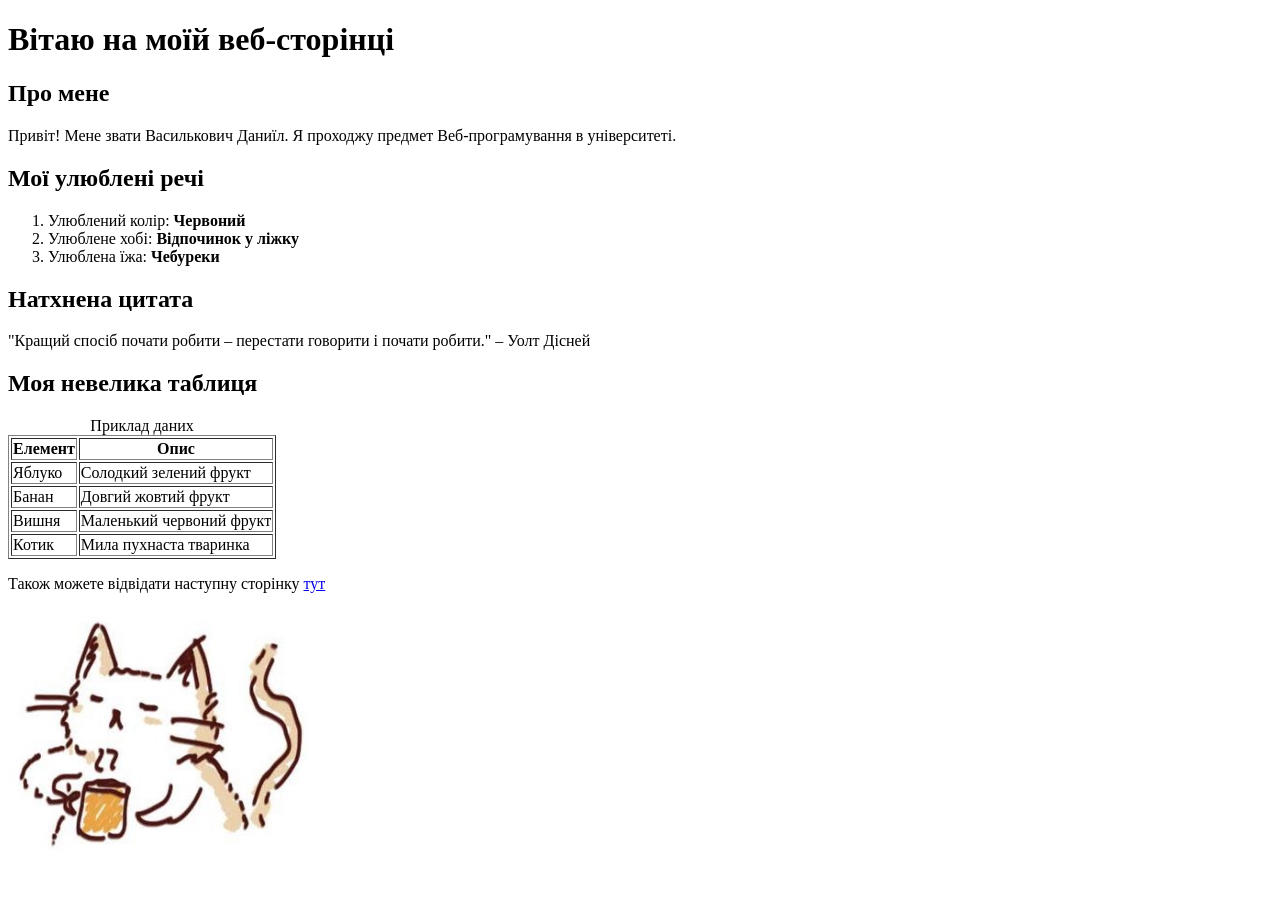
<file: Lab2/index.html>
<!DOCTYPE html>
 <html>
 
<head>
	<meta charset="UTF-8">
	<title>Моя перша сторінка</title>
 </head>
 
 <body>
	<h1>Вітаю на моїй веб-сторінці</h1>
	<h2>Про мене</h2>
	<p>Привіт! Мене звати Василькович Даниїл. Я проходжу предмет Веб-програмування в університеті.</p>
	
	<h2>Мої улюблені речі</h2>
	<ol>
		<li>Улюблений колір: <strong>Червоний</strong></li>
		<li>Улюблене хобі: <strong>Відпочинок у ліжку</strong></li>
		<li>Улюблена їжа: <strong>Чебуреки</strong></li>
	</ol>
	
	<h2>Натхнена цитата</h2>
	<p>"Кращий спосіб почати робити – перестати говорити і почати робити." – Уолт Дісней</p>
	
	
	<h2>Моя невелика таблиця</h2>
	<table border="1" width="auto">
	<caption>Приклад даних</caption>
	
	<thead>
		<tr>
			<th>Елемент</th>
			<th>Опис</th>
		</tr>
	</thead>
	
	<tbody>
		<tr>
			<td>Яблуко</td>
			<td>Солодкий зелений фрукт</td>
		</tr>
		
		<tr>
			<td>Банан</td>
			<td>Довгий жовтий фрукт</td>
		</tr>
		
		<tr>
			<td>Вишня</td>
			<td>Маленький червоний фрукт</td>
		</tr>
		
		<tr>
			<td>Котик</td>
			<td>Мила пухнаста тваринка</td>
		</tr>
	</tbody>
	</table>
	
	<p>Також можете відвідати наступну сторінку <a href="second.html">тут</p>
	
	<img title="Котик" width="300" src="kitty.jpg">

 </body>
 </html>
</file>
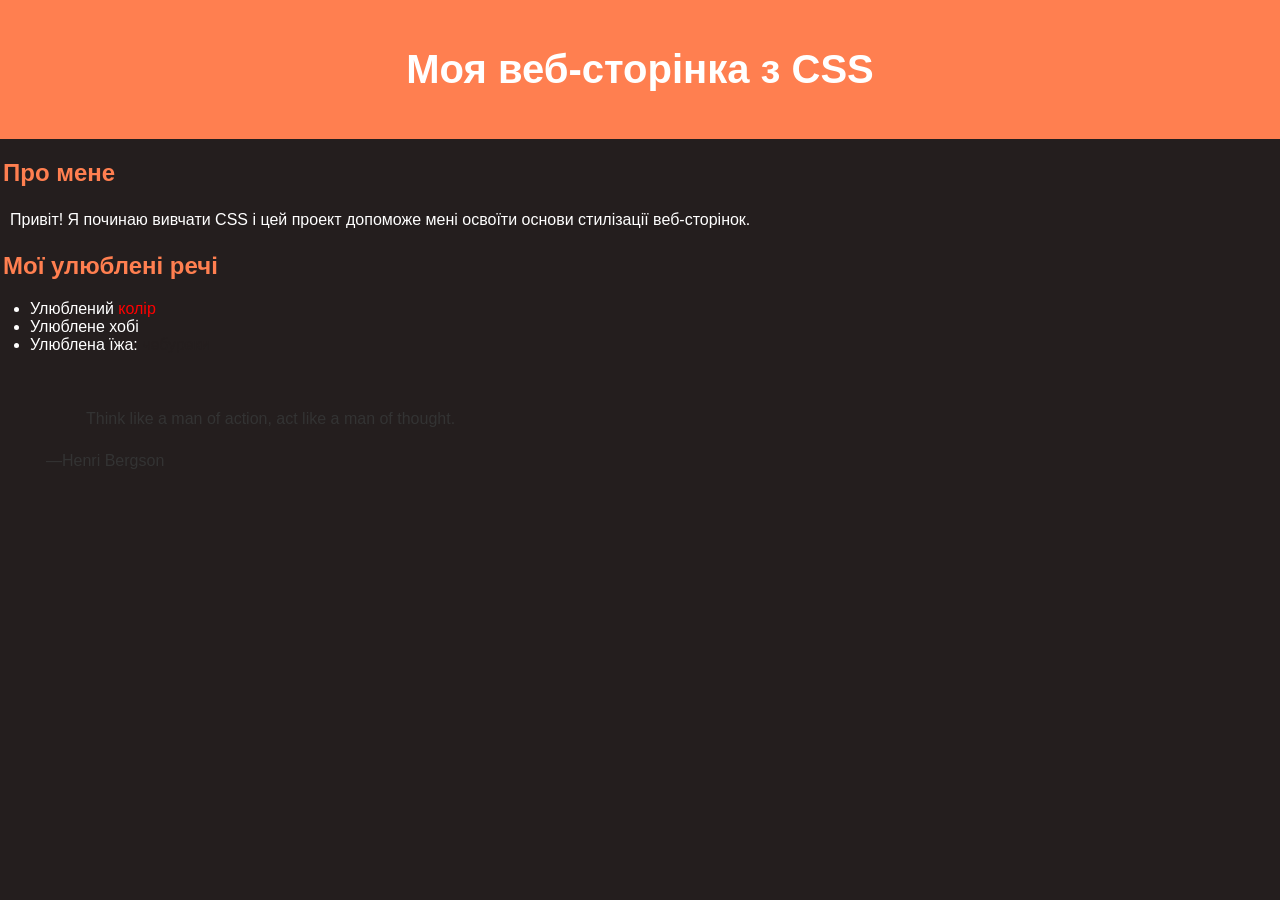
<file: Lab3/index.html>
<!DOCTYPE html>
<html lang="uk">

<head>
  <meta charset="UTF-8">
  <meta name="viewport" content="width=device-width, initial-scale=1.0">
  <title>Лабораторна робота 3: Основи CSS</title>
  <!-- Підключення зовнішнього CSS-файлу -->
  <link rel="stylesheet" href="styles.css">
</head>

<body>

  <header>
    <h1>Моя веб-сторінка з CSS</h1>
  </header>
  
  <main>
  
    <section>
      <h2>Про мене</h2>
      <p>Привіт! Я починаю вивчати CSS і цей проект допоможе мені освоїти основи стилізації веб-сторінок.</p>
    </section>
	
    <section>
      <h2>Мої улюблені речі</h2>
	  
      <ul>
        <li>Улюблений <div id="red1">колір</div></li>
        <li>Улюблене <div title="Відпочинок">хобі</div></li>
        <li>Улюблена їжа: <div id="food">чебуреки</div></li>
      </ul>
    </section>
	
	<section id="made">
		<blockquote>
			<p class="quote">
			Think like a man of action, act like a man of thought.
			</p>
		</blockquote>
		<p class="quote">
		—Henri Bergson
		</p>
	</section>
	
  </main>
  
</body>
</html>
</file>
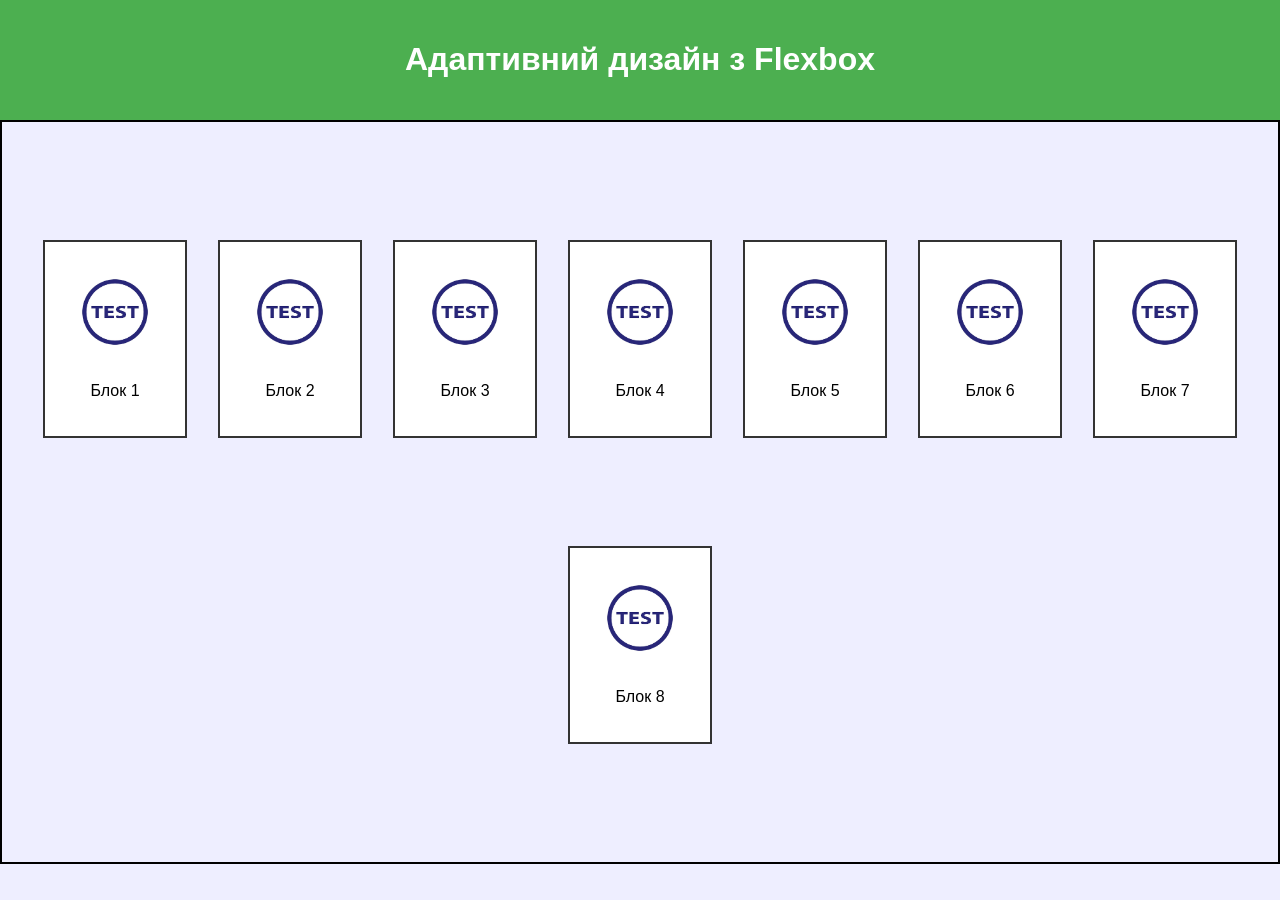
<file: Lab4/index.html>
<!DOCTYPE html>
<html lang="uk">

<head>
  <meta charset="UTF-8">
  <meta name="viewport" content="width=device-width, initial-scale=1.0">
  <title>Лабораторна робота 3: Flexbox та Box Model</title>
  <link rel="stylesheet" href="styles.css">
</head>

<body>
  <header>
    <h1>Адаптивний дизайн з Flexbox</h1>
  </header>
  
  <main>
    <div class="container">
	
      <div class="box">
		<img src="test.jpg">
		<p>Блок 1</p>
	  </div>
	  
      <div class="box">
		<img src="test.jpg">
		<p>Блок 2</p>
	  </div>
	  
	  <div class="box">
		<img src="test.jpg">
		<p>Блок 3</p>
	  </div>
	  
	  <div class="box">
		<img src="test.jpg">
		<p>Блок 4</p>
	  </div>
	  
	  <div class="box">
		<img src="test.jpg">
		<p>Блок 5</p>
	  </div>
	  
	  <div class="box">
		<img src="test.jpg">
		<p>Блок 6</p>
	  </div>
	  
	  <div class="box">
		<img src="test.jpg">
		<p>Блок 7</p>
	  </div>
	  
	  <div class="box">
		<img src="test.jpg">
		<p>Блок 8</p>
	  </div>
	  
    </div>
  </main>
  
</body>
</html>
</file>
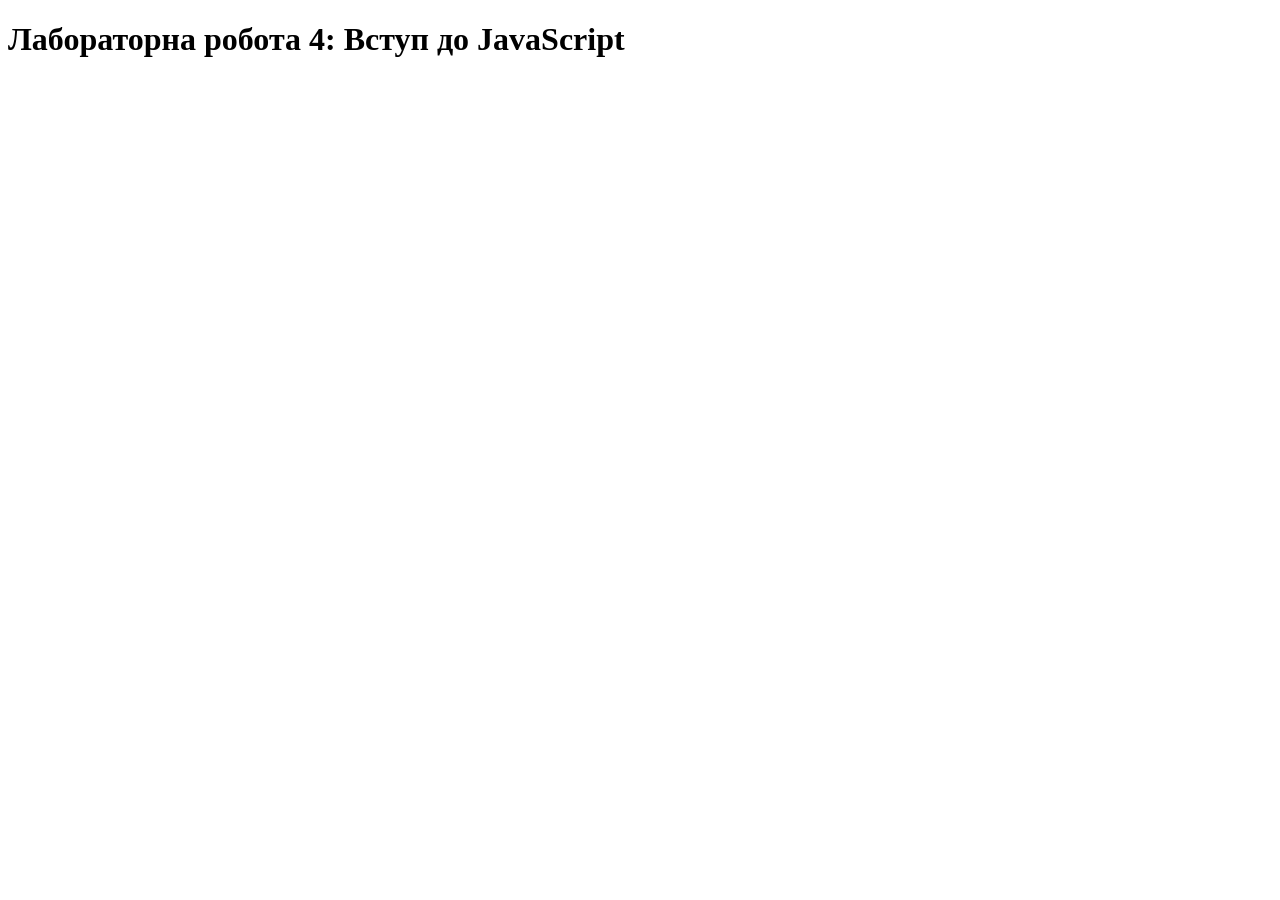
<file: Lab5/index.html>
<!DOCTYPE html>
<html lang="uk">

	<head>
		<meta charset="UTF-8">
		<meta name="viewport" content="width=device-width, initial-scale=1.0">
		<title>Вступ до JavaScript</title>
	</head>
	
	<body>
		<h1>Лабораторна робота 4: Вступ до JavaScript</h1>
  
		<script>
			let userName = prompt("Введіть своє ім'я:");
			alert('Вітаю, ' + userName + '!');

			let a = prompt("Введіть перше число:");
			let b = prompt("Введіть друге число:");
			let c = a * b;
			let d = a / b;
			alert('Добуток: ' + c + '\nЧастка: ' + d);

			const myAge = 18;
			let year = prompt("Введіть свій рік народження:");
			let userAge = 2026 - year;
			let difAge = Math.abs(myAge - userAge);
			let difference;
			
			let lastDigit = difAge % 10;
			let lastTwoDigits = difAge % 100;

			let word;

			if (lastTwoDigits >= 11 && lastTwoDigits <= 19) {
				// Для чисел від 11 до 19 завжди "років" (11 років, 12 років, 112 років тощо)
				word = 'років';
			} else if (lastDigit === 1) {
				// Для чисел, що закінчуються на 1 (окрім 11): 1, 21, 31... 91
				word = 'рік';
			} else if (lastDigit >= 2 && lastDigit <= 4) {
				// Для чисел, що закінчуються на 2, 3, 4 (окрім 12-14): 2, 23, 44...
				word = 'роки';
			} else {
				// Для всіх інших випадків (0, 5-9, 10, 20 тощо)
				word = 'років';
			}

			if (userAge >= myAge) {
				difference = 'старший';
			} 
			else {
				difference = 'молодший';
			}
			alert('Ваш вік: ' + userAge + '\n' + userName + ' ' + difference + ' на ' + difAge + ' ' + word + '.');
		</script>
		
	</body>
	
</html>
</file>
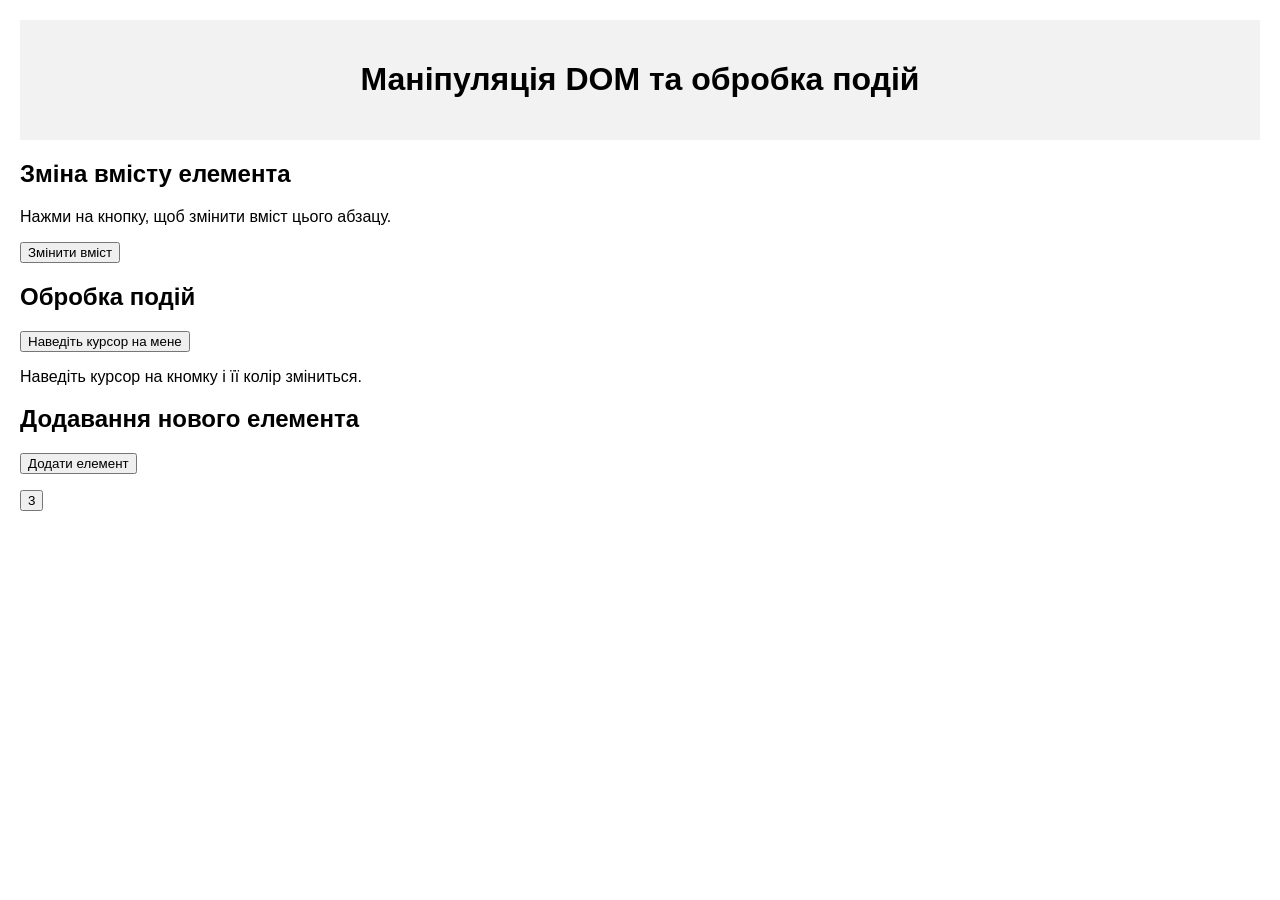
<file: Lab6/index.html>
<!DOCTYPE html>
<html>

<head>
	<meta charset="UTF-8">
	<title>Лабораторна робота 6: Маніпуляція DOM та обробка подій</title>
	<link rel="stylesheet" href="styles.css">
</head>

	<body>
		<footer>
			<h1>Маніпуляція DOM та обробка подій</h1> 
		</footer>

		<h2>Зміна вмісту елемента</h2>
		<p id="replace">Нажми на кнопку, щоб змінити вміст цього абзацу.</p>
		<button id="changeBtn">Змінити вміст</button>

		<h2>Обробка подій</h2>
		<button id="hButton">Наведіть курсор на мене</button>
		<p>Наведіть курсор на кномку і її колір зміниться.</p>

		<h2>Додавання нового елемента</h2>
		<button id="addButton">Додати елемент</button>
		<ul id="items"></ul>

		<button id="clickBtn">Нажміть</button>
		<script src="script.js"></script>
		
	</body>

</html>
</file>
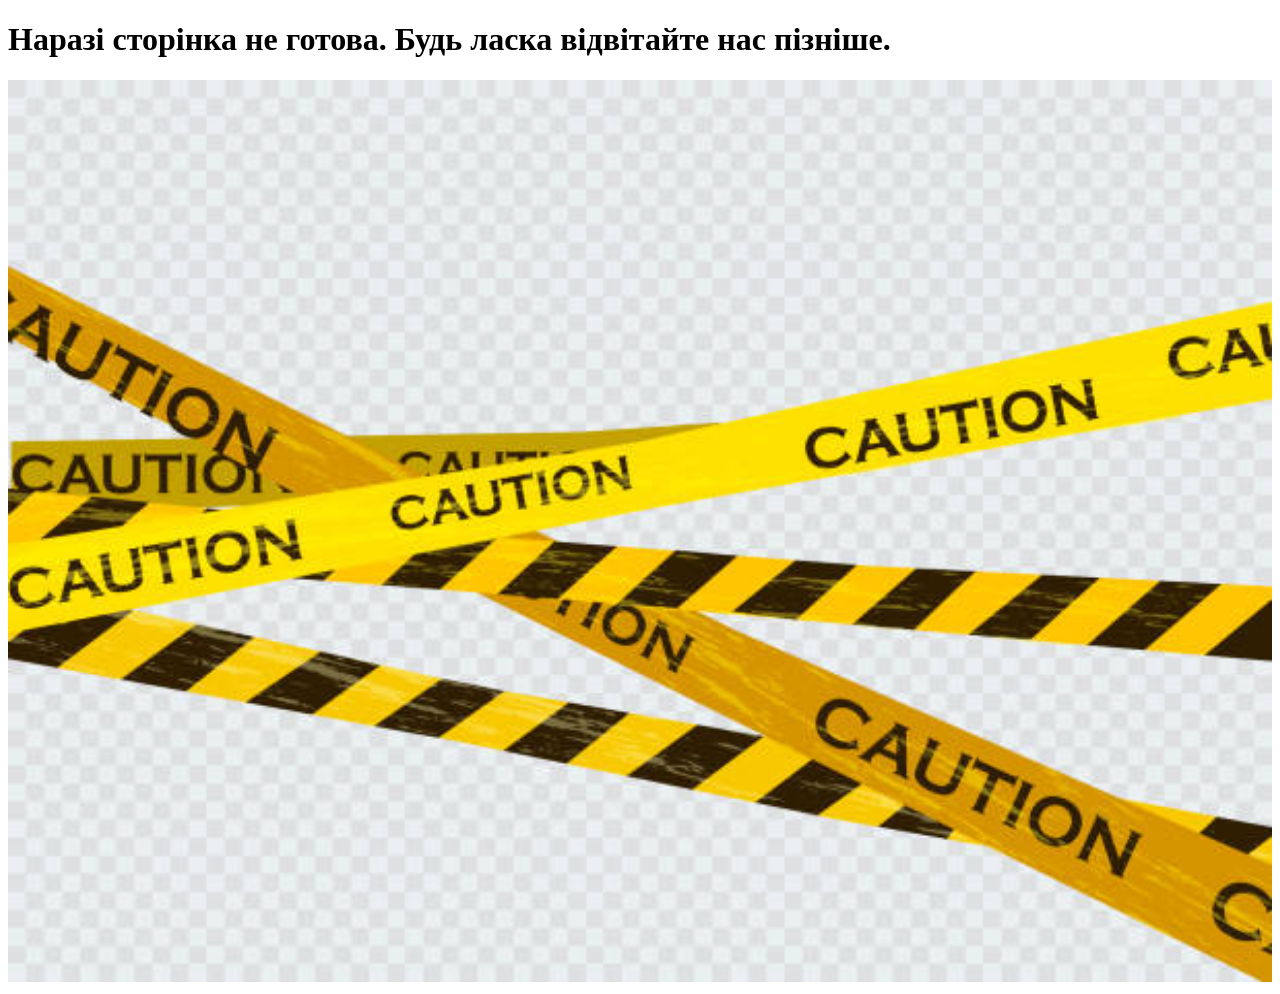
<file: Lab2/second.html>
<!DOCTYPE html>
 <html>
 
<head>
	<meta charset="UTF-8">
	<title>Наступна сторінка(не готова)</title>
</head>

<body>
	<h1>Наразі сторінка не готова. Будь ласка відвітайте нас пізніше.</h1>
	<img title="Закрито" width="100%" src="do_not_cross.jpg">
</body>
</html>
</file>
<file: Lab3/styles.css>
body {
    font-family: Arial, sans-serif;
    background-color: #241E1E;
    color: #333;
    margin: 0;
    padding: 0;
}

header {
    background-color: #FF7F50;
    color: #fff;
    text-align: center;
    padding: 20px;
}

h1 {
    font-size: 2.5em;
}

h2 {
    color: #FF7F50;
    margin-top: 20px;
	padding-left: 3px;
}

p {
    line-height: 1.6;
    margin: 10px;
	color: white;
}

ul {
	color: white; 
    list-style-type: disc;
    padding-left: 20px;
	margin: 10px;
}

#red1 {
	color: red;
}

div {
	display: inline;
}

.quote {
	color: #333
}

#made {
	padding: 3px;
	margin: 33px;
}

#food {
	color: #241E1E;
}
</file>
<file: Lab4/styles.css>
body {
  font-family: Arial, sans-serif;
  background-color: #eef;
  margin: 0;
  padding: 0;
}

header {
  background-color: #4CAF50;
  color: #fff;
  text-align: center;
  padding: 20px;
}


.container {
  display: flex;
  justify-content: space-evenly; 
  min-height: 700px;
  align-items: center;           
  padding: 20px;
  flex-wrap: wrap;
  align-content: space-evenly;
  border: 2px solid black;
}

img {
	width: 100px;
	margin: center;
}

.box {
  background-color: #fff;
  border: 2px solid #333;
  padding: 20px;
  margin: 10px;
  width: 100px;
  text-align: center;
}


@media (max-width: 768px) {
  .container {
    flex-direction: column; 
  }
  header {
	  background-color: orange;
  }
  h1::after {
	  content: " 'мобільна версія'";
  }
  body {
	  font-family: Times New Roman;
  }
  .box {
	  background-color: gray;
  }
}
</file>
<file: Lab6/styles.css>
body {
	font-family: Arial, sans-serif;
	background-color: #ffffff;
	color: #000000;
	margin: 20px;
	padding: 0;
}

footer {
	background-color: #f2f2f2;
	padding: 20px;
	text-align: center;
}
</file>
